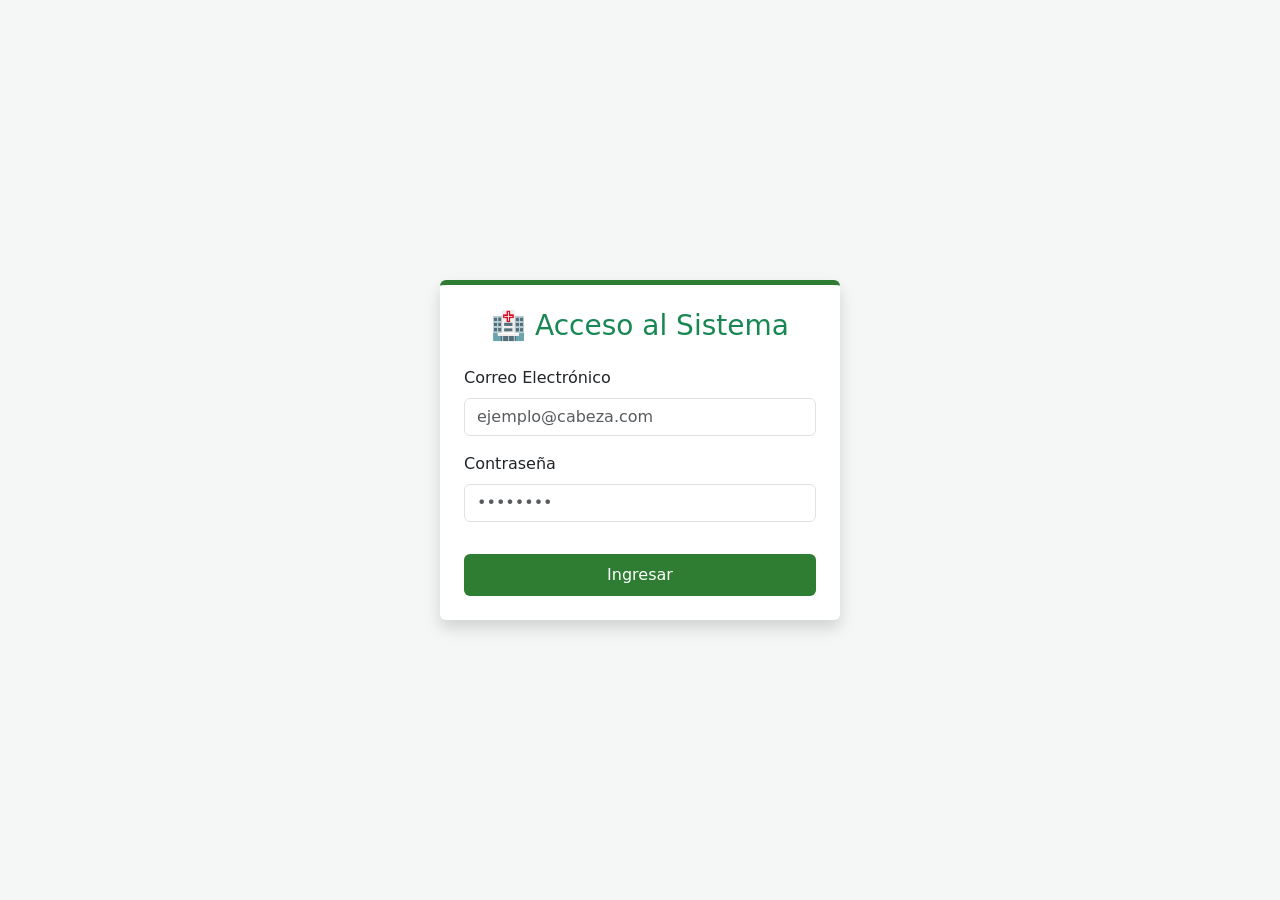
<file: src/main/resources/static/enfermero.html>
<!DOCTYPE html>
<html lang="es">
<head>
    <meta charset="UTF-8">
    <meta name="viewport" content="width=device-width, initial-scale=1.0">
    <title>Panel de Enfermería - Asilo Cabeza de Algodón</title>
    <link href="https://cdn.jsdelivr.net/npm/bootstrap@5.3.0/dist/css/bootstrap.min.css" rel="stylesheet">
</head>
<body class="bg-light">

    <nav class="navbar navbar-dark bg-success px-4 mb-4 shadow-sm">
        <a class="navbar-brand fw-bold" href="#"> Módulo de Enfermería - Asilo Cabeza de Algodón</a>
        <div class="text-white">
            <span id="nombre-enfermero-logueado" class="fw-bold">Cargando...</span>
            <button class="btn btn-outline-light btn-sm ms-3" onclick="cerrarSesion()">Cerrar Sesión</button>
        </div>
    </nav>

    <div class="container">
        
        <!-- NUEVO: Botones de Filtro por Estado -->
        <div class="row mb-3">
            <div class="col-md-12">
                <div class="btn-group shadow-sm" role="group" aria-label="Filtro de estados">
                    <button type="button" class="btn btn-outline-warning active" id="btn-pendiente" onclick="filtrarEstado('Pendiente', this)">Pendientes</button>
                    <button type="button" class="btn btn-outline-primary" id="btn-programado" onclick="filtrarEstado('Programado', this)">Programados</button>
                    <button type="button" class="btn btn-outline-success" id="btn-completado" onclick="filtrarEstado('Completado', this)">Completados</button>
                    <button type="button" class="btn btn-outline-secondary" id="btn-todos" onclick="filtrarEstado('TODOS', this)">Ver Todos</button>
                </div>
            </div>
        </div>

        <div class="card shadow-sm">
            <div class="card-header bg-white py-3">
                <h5 class="m-0 fw-bold text-dark">📋 Mi Agenda de Turnos y Pacientes Asignados</h5>
            </div>
            <div class="card-body p-0">
                <table class="table table-hover align-middle mb-0">
                    <thead class="table-light">
                        <tr>
                            <th># Solicitud</th>
                            <th>Paciente</th>
                            <th>Turno Asignado</th>
                            <th>Estado</th>
                        </tr>
                    </thead>
                    <tbody id="tabla-agenda-enfermero">
                        <tr>
                            <td colspan="4" class="text-center py-4 text-muted">Cargando asignaciones...</td>
                        </tr>
                    </tbody>
                </table>
            </div>
        </div>
    </div>

    <script src="app-enfermeria.js"></script>
</body>
</html>
</file>
